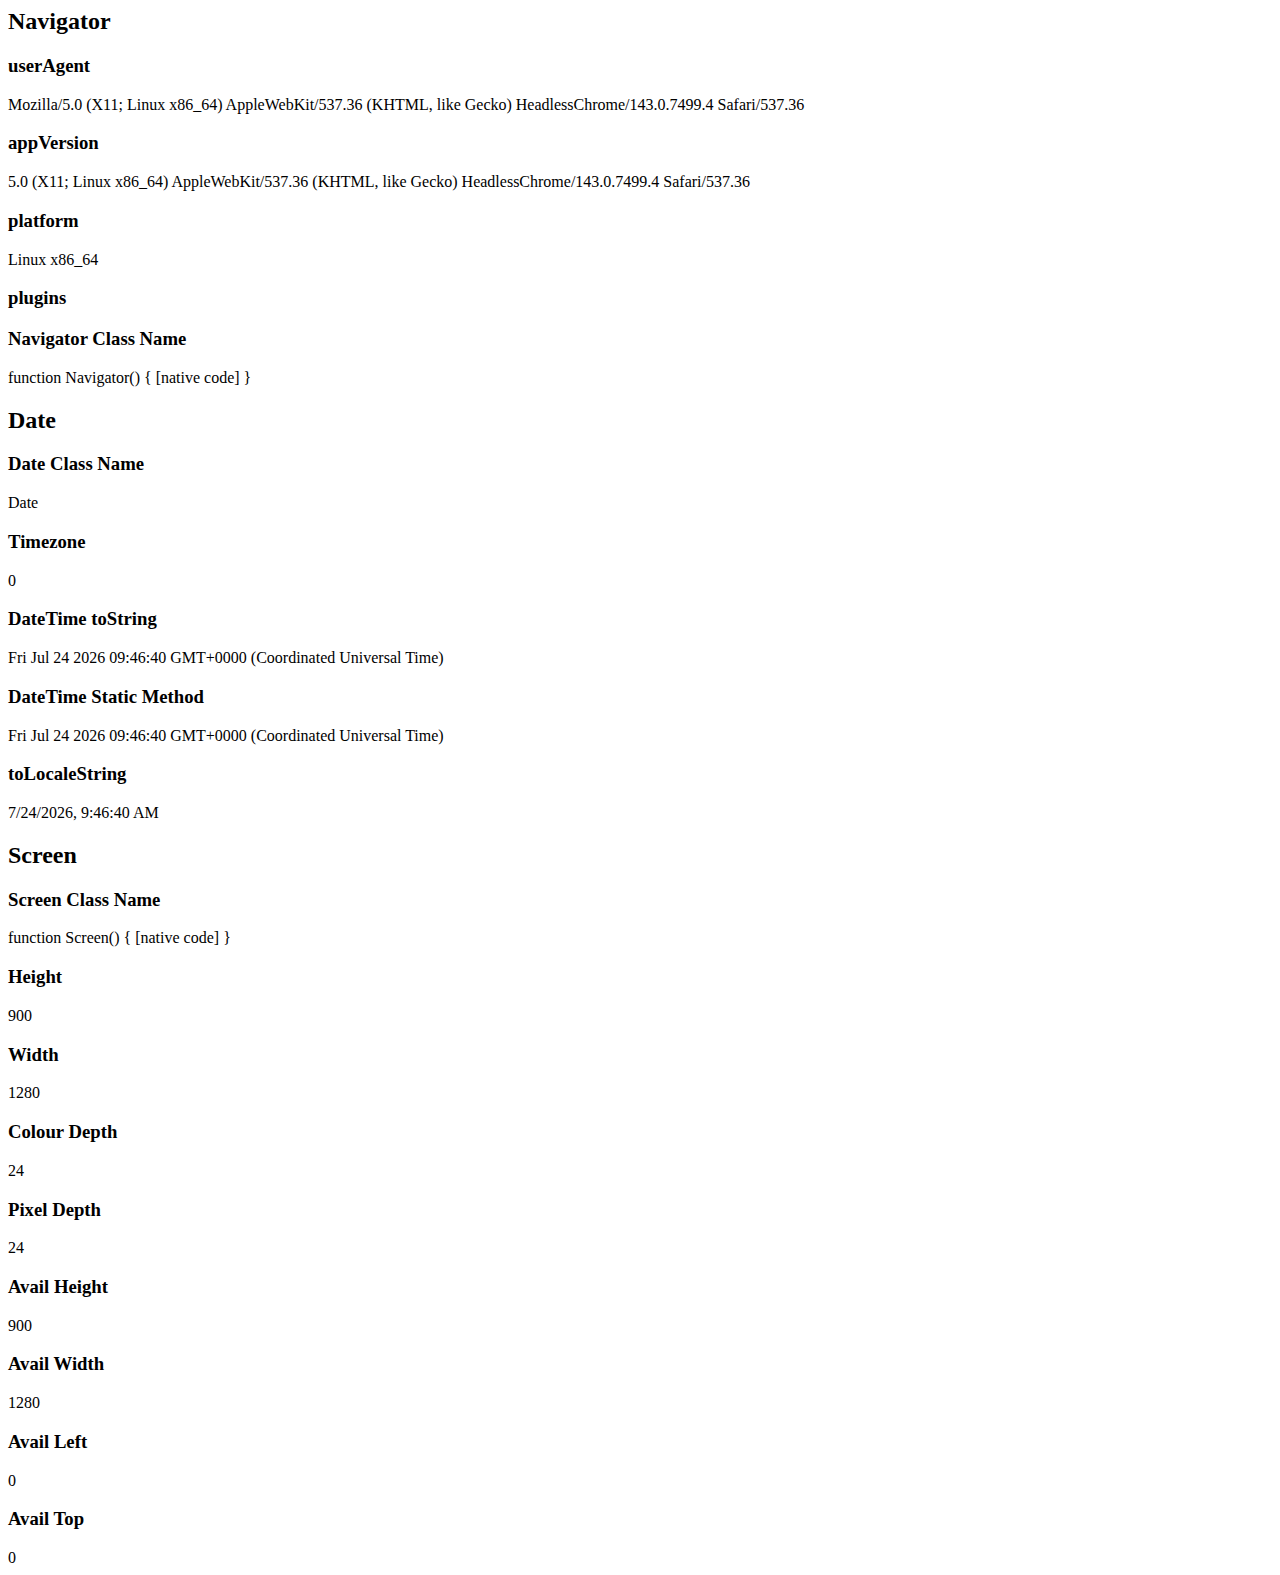
<file: test/index.html>
<html>
<head>
<script type="text/javascript" src="http://code.jquery.com/jquery-2.1.4.js"></script>
</head>
<body>
<h2>Navigator</h2>
<h3>userAgent</h3>
<div id="userAgent"></div>

<h3>appVersion</h3>
<div id="appVersion"></div>

<h3>platform</h3>
<div id="platform"></div>

<h3>plugins</h3>
<div id="plugins"></div>

<h3>Navigator Class Name</h3>
<div id="Navigator"></div>

<h2>Date</h2>
<h3>Date Class Name</h3>
<div id="Date"></div>

<h3>Timezone</h3>
<div id="timezone"></div>

<h3>DateTime toString</h3>
<div id="datetimestring"></div>

<h3>DateTime Static Method</h3>
<div id="datetimestatic"></div>

<h3>toLocaleString</h3>
<div id="toLocaleString"></div>

<h2>Screen</h2>
<h3>Screen Class Name</h3>
<div id="Screen"></div>

<h3>Height</h3>
<div id="screenHeight"></div>

<h3>Width</h3>
<div id="screenWidth"></div>

<h3>Colour Depth</h3>
<div id="colorDepth"></div>

<h3>Pixel Depth</h3>
<div id="pixelDepth"></div>

<h3>Avail Height</h3>
<div id="availHeight"></div>

<h3>Avail Width</h3>
<div id="availWidth"></div>

<h3>Avail Left</h3>
<div id="availLeft"></div>

<h3>Avail Top</h3>
<div id="availTop"></div>

<script type="text/javascript" src="./test.js"></script>
</body>
</html>
</file>
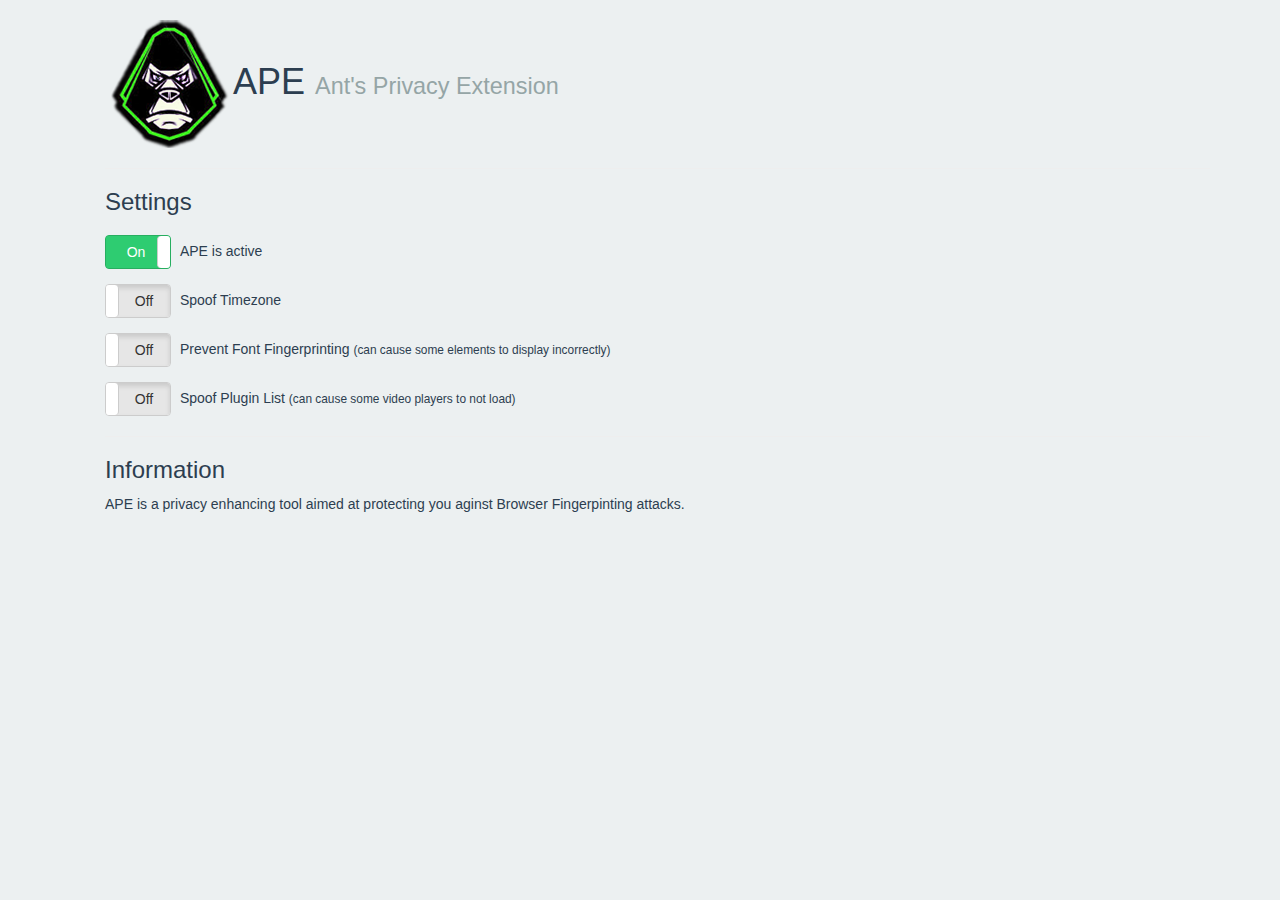
<file: src/options_custom/index.html>
<!--
// Copyright (c) 2011 Frank Kohlhepp
// https://github.com/frankkohlhepp/fancy-settings
// License: LGPL v2.1
-->
<!DOCTYPE html>
<html>
    <head>
        <meta charset="utf-8">
        <title id="Settings"></title>
        <link href="../../css/bootstrap.css" rel="stylesheet">
        <script src="../../js/jquery/jquery.js"></script>
        <link href="../../css/bootstrap-toggle.css" rel="stylesheet">
        <script src="../../js/bootstrap-toggle.js"></script>
        <link href="settings.css" rel="stylesheet">
        <script src="settings.js"></script>
    </head>
    <body>
        <div style="padding-left:50px;" class="container">
            <h1><img src="../../icons/icon128.png"/>APE <small class="tagline">Ant's Privacy Extension</small></h1>
            <hr>
            <h3>Settings</h3>
            <div class="checkbox" style="padding-top:10px;">
                <input type="checkbox" id="active" data-toggle="toggle" checked>
                <span class="toggle-label" id="active_text">APE is active</span>
            </div>
            <div class="checkbox" style="padding-top:10px;">
                <input type="checkbox" id="spoof_timezone" data-toggle="toggle">
                <span class="toggle-label" id="spoof_timezone_text">Spoof Timezone</span>
            </div>
            <div class="checkbox" style="padding-top:10px;">
                <input type="checkbox" id="spoof_offset" data-toggle="toggle">
                <span class="toggle-label" id="prevent_font_text">Prevent Font Fingerprinting <small>(can cause some elements to display incorrectly)</small></span>
            </div>
            <div class="checkbox" style="padding-top:10px;">
                <input type="checkbox" id="hide_plugins" data-toggle="toggle">
                <span class="toggle-label" id="hide_plugins_text">Spoof Plugin List <small>(can cause some video players to not load)</small></span>
            </div>
            <hr>
            <h3>Information</h3>
            <p>APE is a privacy enhancing tool aimed at protecting you aginst Browser Fingerpinting attacks.</p>
        </div>
    </body>
</html>
</file>
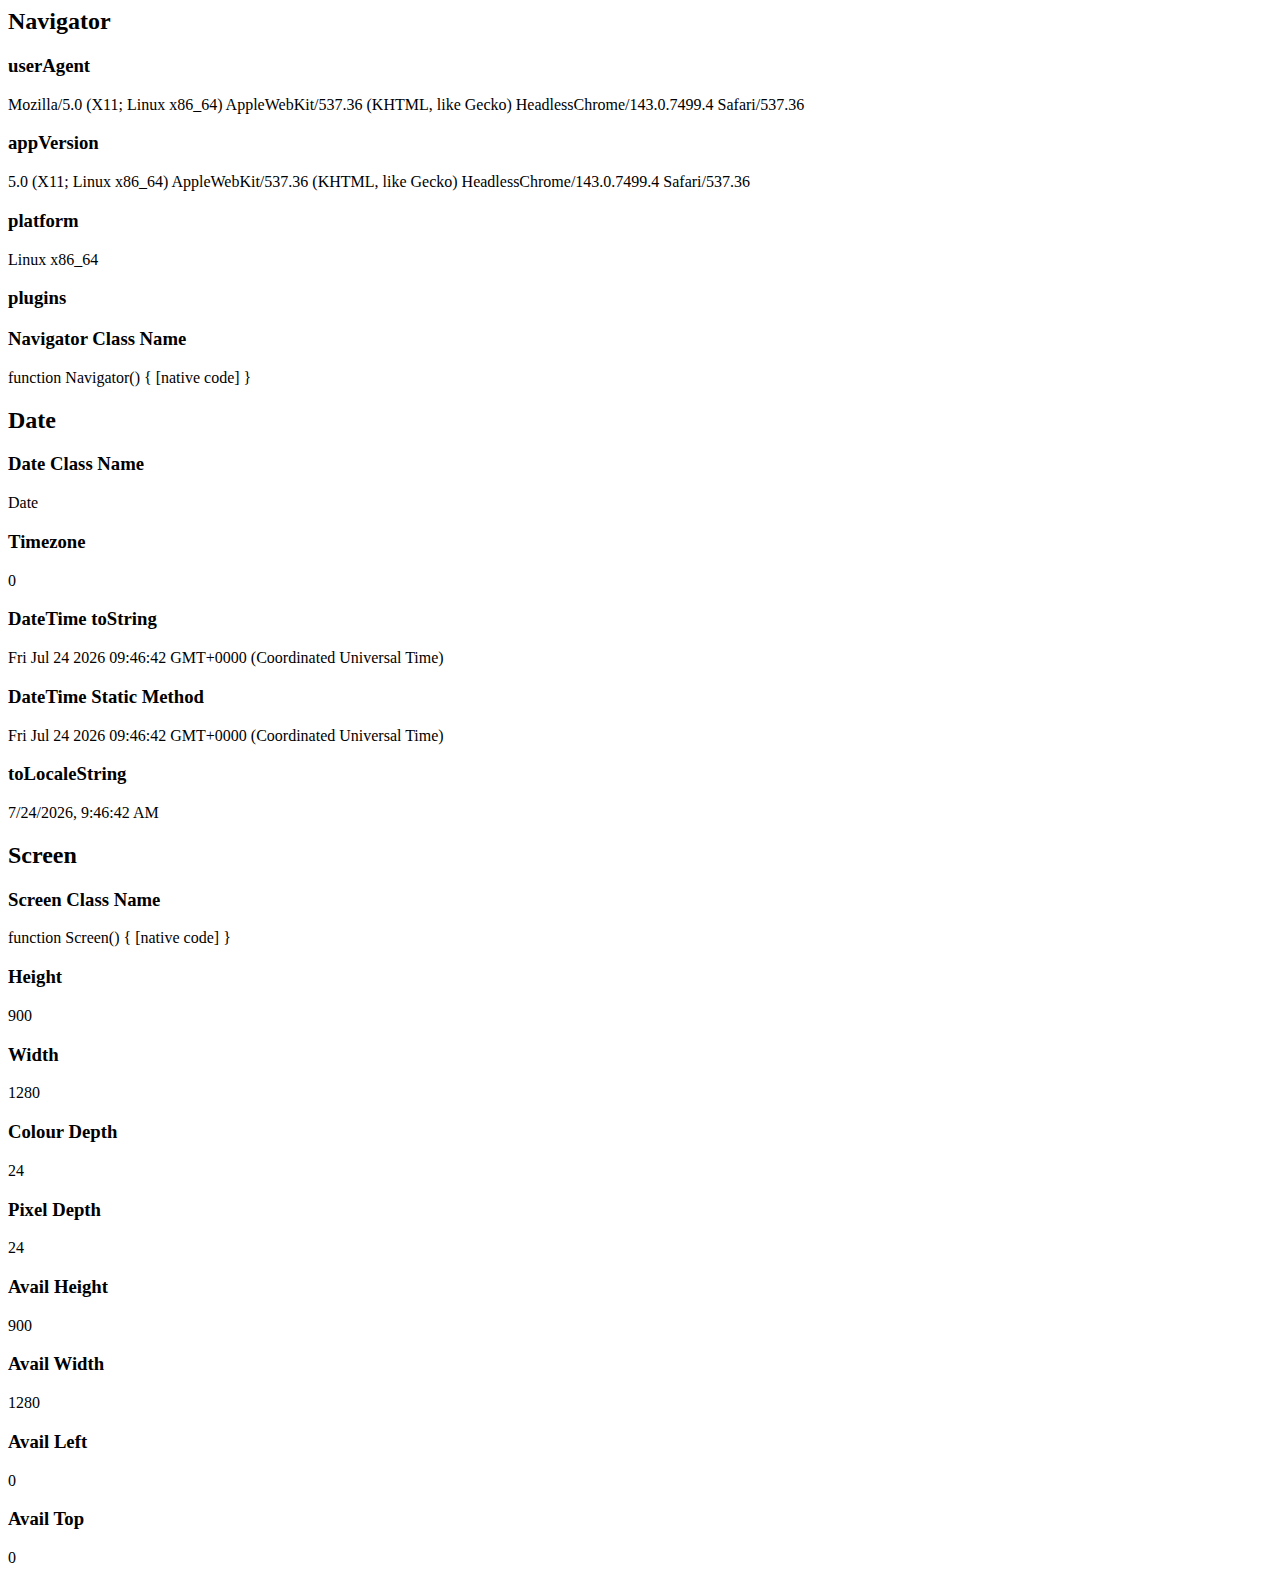
<file: src/test/index.html>
<html>
<head>
<script type="text/javascript" src="http://code.jquery.com/jquery-2.1.4.js"></script>
<script type="text/javascript" src="../inject/inject.js"></script>
</head>
<body>
<h2>Navigator</h2>
<h3>userAgent</h3>
<div id="userAgent"></div>

<h3>appVersion</h3>
<div id="appVersion"></div>

<h3>platform</h3>
<div id="platform"></div>

<h3>plugins</h3>
<div id="plugins"></div>

<h3>Navigator Class Name</h3>
<div id="Navigator"></div>

<h2>Date</h2>
<h3>Date Class Name</h3>
<div id="Date"></div>

<h3>Timezone</h3>
<div id="timezone"></div>

<h3>DateTime toString</h3>
<div id="datetimestring"></div>

<h3>DateTime Static Method</h3>
<div id="datetimestatic"></div>

<h3>toLocaleString</h3>
<div id="toLocaleString"></div>

<h2>Screen</h2>
<h3>Screen Class Name</h3>
<div id="Screen"></div>

<h3>Height</h3>
<div id="screenHeight"></div>

<h3>Width</h3>
<div id="screenWidth"></div>

<h3>Colour Depth</h3>
<div id="colorDepth"></div>

<h3>Pixel Depth</h3>
<div id="pixelDepth"></div>

<h3>Avail Height</h3>
<div id="availHeight"></div>

<h3>Avail Width</h3>
<div id="availWidth"></div>

<h3>Avail Left</h3>
<div id="availLeft"></div>

<h3>Avail Top</h3>
<div id="availTop"></div>

<script type="text/javascript" src="./test.js"></script>
</body>
</html>
</file>
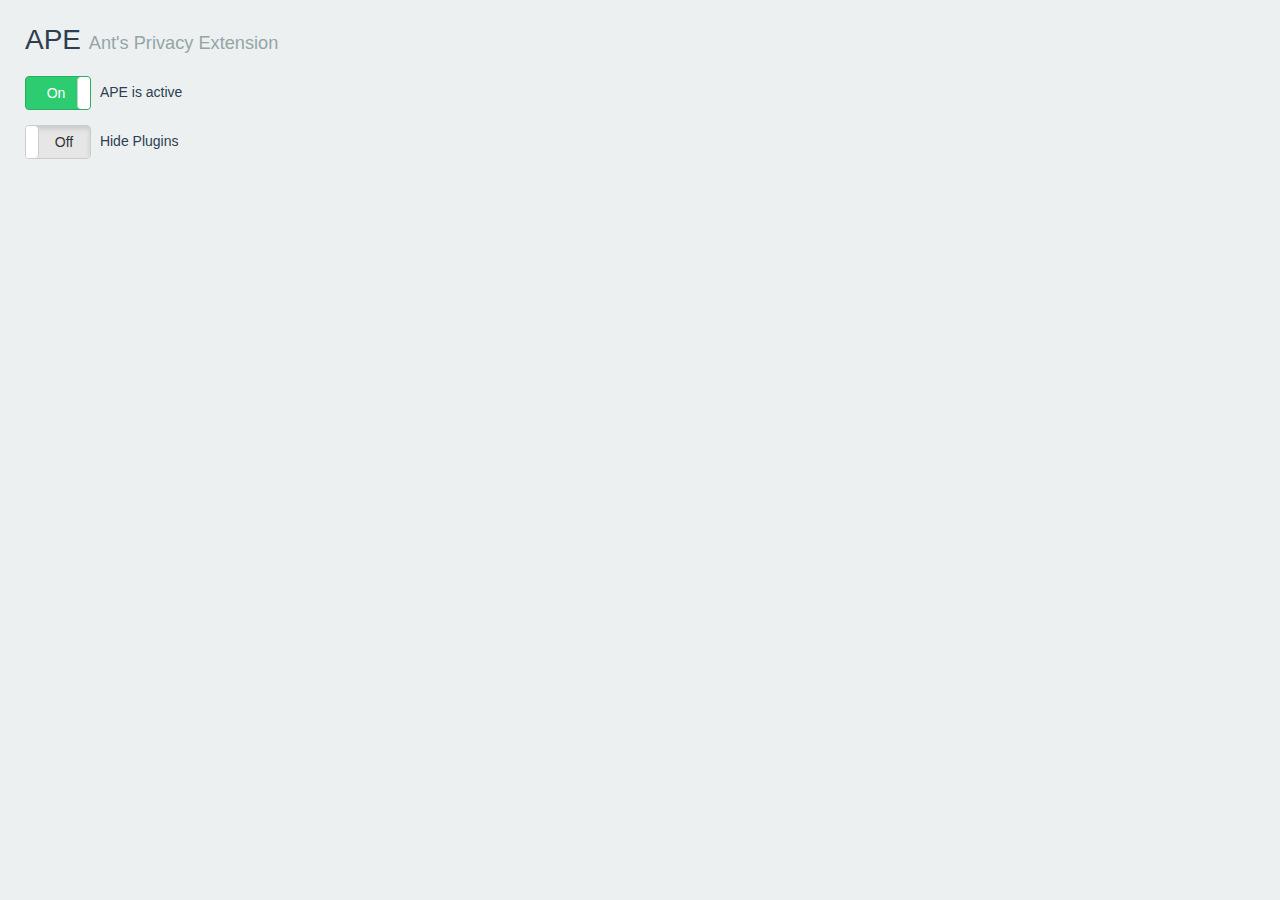
<file: src/browser_action/browser_action.html>
<!doctype html>
<link href="../../css/bootstrap.css" rel="stylesheet">
<script src="../../js/jquery/jquery.js"></script>
<link href="../../css/bootstrap-toggle.css" rel="stylesheet">
<script src="../../js/bootstrap-toggle.js"></script>
<link href="browser_action.css" rel="stylesheet">
<script src="browser_action.js"></script>
<style type="text/css">
	#mainPopup {
		padding-left: 25px;
		padding-top: 5px;
		height: 200px;
		width: 300px;
		font-family: Helvetica, Ubuntu, Arial, sans-serif;
	}
	h1 {
		font-size: 2em;
	}
	.toggle-label {
		margin-left: 5px;
	}
</style>

<div id="mainPopup">
<h1>APE <small class="tagline">Ant's Privacy Extension</small></h1>
<div class="checkbox" style="padding-top:10px;">
    <input type="checkbox" id="active" data-toggle="toggle" checked>
    <span class="toggle-label" id="active_text">APE is active</span>
</div>
<div class="checkbox" style="padding-top:10px;">
    <input type="checkbox" id="hide_plugins" data-toggle="toggle">
    <span class="toggle-label" id="hide_plugins_text">Hide Plugins</span>
</div>
</div>
</file>
<file: src/options_custom/settings.css>
body {
  color: #2c3e50;
  background-color: #ecf0f1;
  border-radius: 5px;
}

.tagline {
  color:#95a5a6;
}

.btn-primary {
  background-color: #2ecc71;
  border-color: #27ae60;
}

.btn-primary:hover {
  background-color: #27ae60;
  border-color: #27ae60;
}

.toggle-label {
	margin-left: 5px;
}
</file>
<file: src/browser_action/browser_action.css>
body {
  color: #2c3e50;
  background-color: #ecf0f1;
  border-radius: 5px;
}

.tagline {
  color:#95a5a6;
}

.btn-primary {
  background-color: #2ecc71;
  border-color: #27ae60;
}

.btn-primary:hover {
  background-color: #27ae60;
  border-color: #27ae60;
}
</file>
